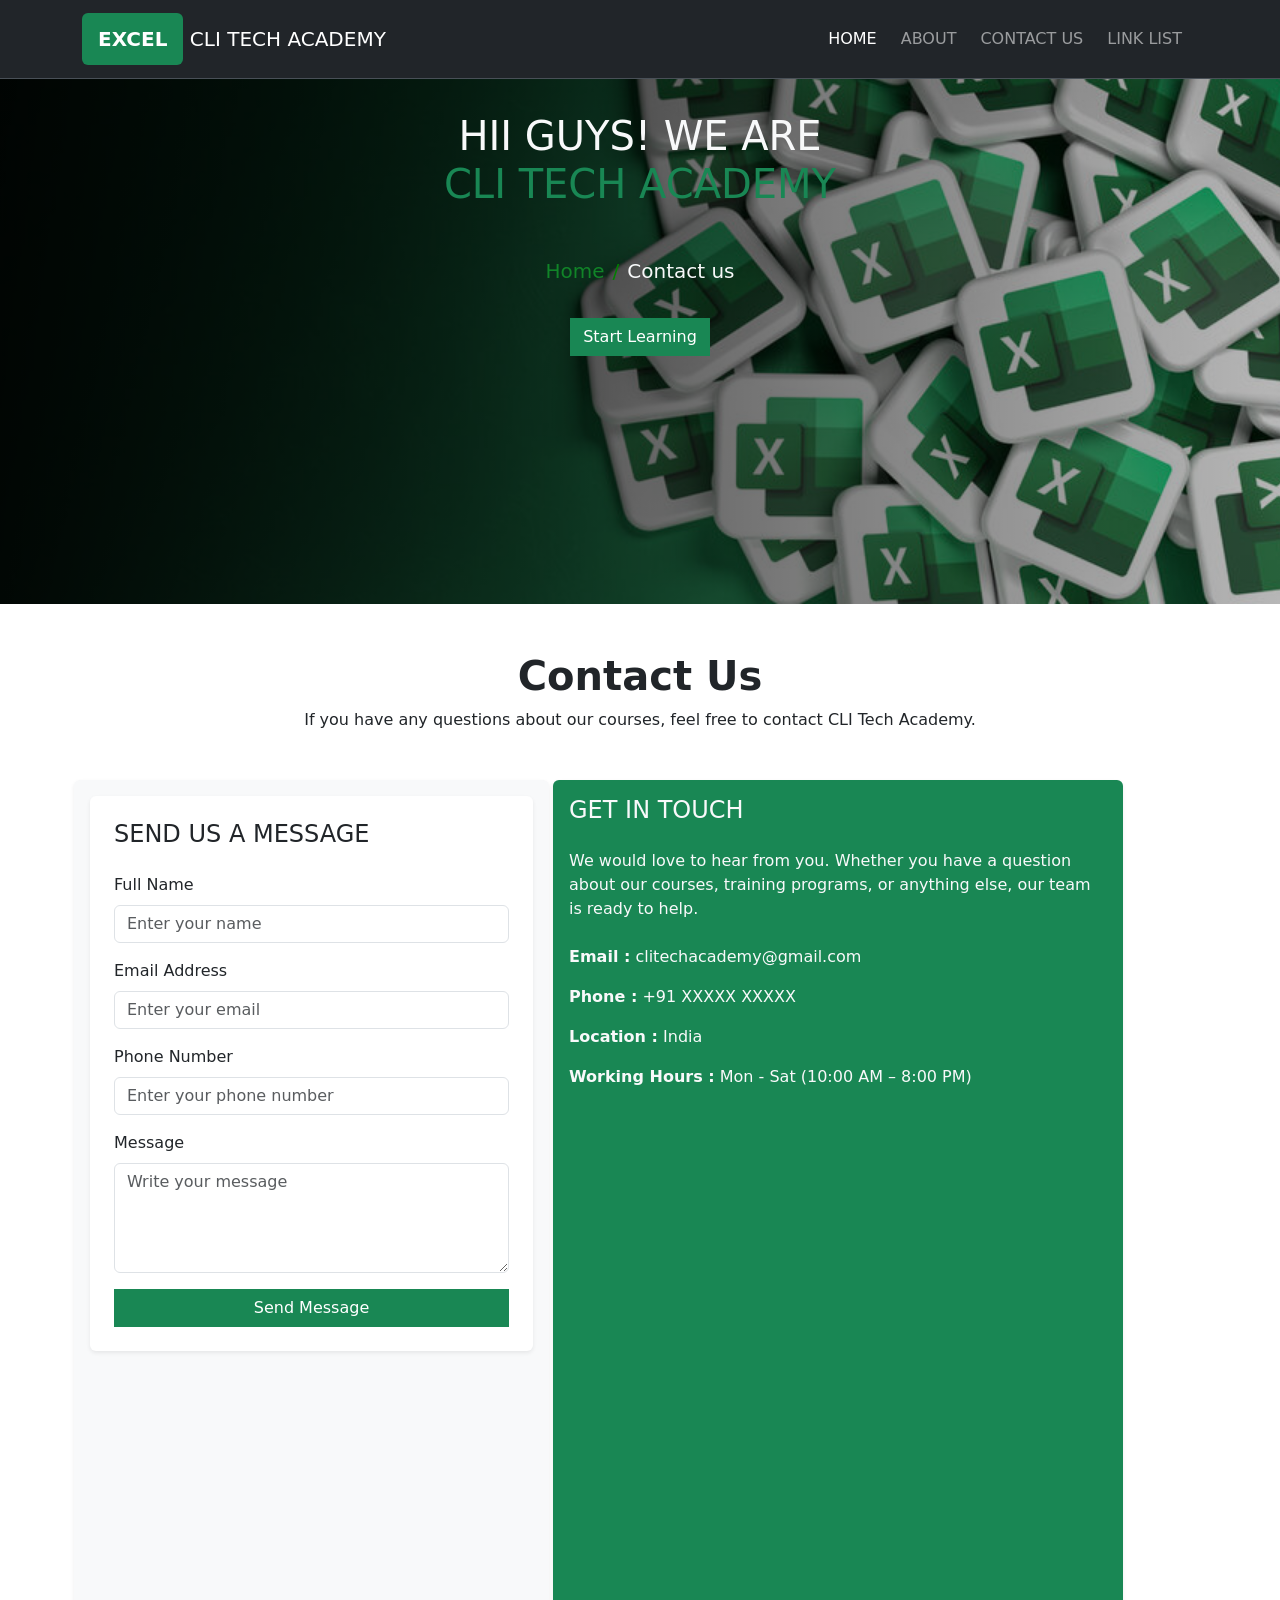
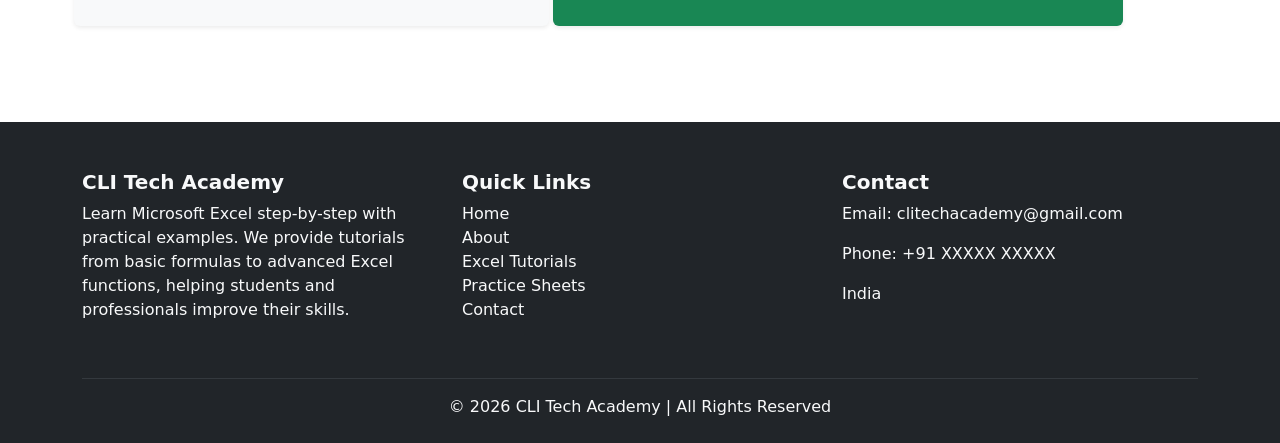
<file: contact.html>
<!doctype html>
<html lang="en">

<head>
    <meta charset="utf-8">
    <meta name="viewport" content="width=device-width, initial-scale=1">
    <title>Excel Topics</title>
    <link rel="stylesheet" href="css/style.css">
    <link href="https://cdn.jsdelivr.net/npm/bootstrap@5.3.8/dist/css/bootstrap.min.css" rel="stylesheet"
        integrity="sha384-sRIl4kxILFvY47J16cr9ZwB07vP4J8+LH7qKQnuqkuIAvNWLzeN8tE5YBujZqJLB" crossorigin="anonymous">
</head>

<body>

    <nav id="navbar-section" class="navbar navbar-expand-lg bg-dark border-bottom border-body fixed-top"
        data-bs-theme="dark">
        <div class="container">
            <button class="navbar-toggler" type="button" data-bs-toggle="collapse" data-bs-target="#navbarTogglerDemo03"
                aria-controls="navbarTogglerDemo03" aria-expanded="false" aria-label="Toggle navigation">
                <span class="navbar-toggler-icon"></span>
            </button>
            <a class="navbar-brand text-uppercase" href="#"><span class="badge text-bg-success fs-5 p-3">Excel</span>
                CLI Tech Academy</a>
            <div class="collapse navbar-collapse" id="navbarTogglerDemo03">
                <ul class="navbar-nav ms-auto mb-2 mb-lg-0">
                    <li class="nav-item me-2 text-uppercase">
                        <a class="nav-link active" aria-current="page" href="index.html">Home</a>
                    </li>
                    <li class="nav-item me-2 text-uppercase">
                        <a class="nav-link" href="about.html">About</a>
                    </li>
                    <li class="nav-item me-2 text-uppercase">
                        <a class="nav-link" href="#">Contact us</a>
                    </li>
                    <li class="nav-item me-2 text-uppercase">
                        <a class="nav-link" href="#">Link list</a>
                    </li>
                </ul>
            </div>
        </div>
    </nav>



    <div class="container-fluid main-bg-image main-bg-image-about mb-5" style="margin-top:4rem;">
        <div class="row justify-content-center align-items-center text-center">
            <div class="col-lg-6">

                <div class="banner">

                    <h1 class="my-5 text-light text-uppercase">Hii Guys! We are <br> <span class="text-success">CLI Tech
                            Academy</span> </h1>

                    <nav aria-label="breadcrumb">
                        <ol class="breadcrumb fs-5 justify-content-center">
                            <li class="breadcrumb-item"><a href="index.html"
                                    style="color: rgb(17, 132, 40) !important; text-decoration: none;">Home</a></li>
                            <li class="breadcrumb-item active text-light" aria-current="page">Contact us</li>
                        </ol>
                    </nav>

                    <button class="btn btn-success rounded-0 mt-3">Start Learning</button>

                </div>

            </div>
        </div>
    </div>

    <div class="container my-5">
        <div class="text-center mb-5">
            <h1 class="fw-bold">Contact Us</h1>
            <p>If you have any questions about our courses, feel free to contact CLI Tech Academy.</p>
        </div>

        <div class="row">

            <!-- Contact Form -->
            <div class="col-lg-5 mx-1 mb-4 shadow-sm p-3 mb-5 bg-body-tertiary rounded">
                <div class="card shadow-sm border-0">
                    <div class="card-body p-4">

                        <h4 class="mb-4 text-uppercase">Send us a Message</h4>

                        <form>

                            <div class="mb-3">
                                <label class="form-label">Full Name</label>
                                <input type="text" class="form-control" placeholder="Enter your name">
                            </div>

                            <div class="mb-3">
                                <label class="form-label">Email Address</label>
                                <input type="email" class="form-control" placeholder="Enter your email">
                            </div>

                            <div class="mb-3">
                                <label class="form-label">Phone Number</label>
                                <input type="text" class="form-control" placeholder="Enter your phone number">
                            </div>

                            <div class="mb-3">
                                <label class="form-label">Message</label>
                                <textarea class="form-control" rows="4" placeholder="Write your message"></textarea>
                            </div>

                            <button class="btn btn-success rounded-0 w-100">Send Message</button>

                        </form>

                    </div>
                </div>
            </div>


            <!-- Contact Information -->
            <div class="col-lg-6 shadow-sm p-3 mb-5 bg-success  text-light rounded">

                <h4 class="mb-4 text-uppercase">Get in Touch</h4>

                <p>
                    We would love to hear from you. Whether you have a question about our
                    courses, training programs, or anything else, our team is ready to help.
                </p>

                <ul class="list-unstyled mt-4">

                    <li class="mb-3">
                        <strong>Email :</strong> clitechacademy@gmail.com
                    </li>

                    <li class="mb-3">
                        <strong>Phone :</strong> +91 XXXXX XXXXX
                    </li>

                    <li class="mb-3">
                        <strong>Location :</strong> India
                    </li>

                    <li class="mb-3">
                        <strong>Working Hours :</strong> Mon - Sat (10:00 AM – 8:00 PM)
                    </li>

                </ul>

                <div class="container-fluid p-0 mb-5">

                    <iframe
                        src="https://www.google.com/maps/embed?pb=!1m14!1m8!1m3!1d4340.478203115558!2d77.33544082228748!3d28.348733074092696!3m2!1i1024!2i768!4f13.1!3m3!1m2!1s0x61aedc2b9482a019%3A0x94476b46772added!2sComputer%20Learning%20Institute!5e1!3m2!1sen!2sus!4v1772807767629!5m2!1sen!2sus"
                        width="600" height="450" style="border:0;" allowfullscreen="" loading="lazy"
                        referrerpolicy="no-referrer-when-downgrade"></iframe>

                </div>
            </div>

        </div>
    </div>




    <!-- footer section here -->
    <footer class="bg-dark text-light pt-5 pb-4">
        <div class="container">
            <div class="row">

                <!-- About -->
                <div class="col-md-4 mb-4">
                    <h5 class="fw-bold">CLI Tech Academy</h5>
                    <p>
                        Learn Microsoft Excel step-by-step with practical examples.
                        We provide tutorials from basic formulas to advanced Excel
                        functions, helping students and professionals improve their skills.
                    </p>
                </div>

                <!-- Quick Links -->
                <div class="col-md-4 mb-4">
                    <h5 class="fw-bold">Quick Links</h5>
                    <ul class="list-unstyled">
                        <li><a href="#" class="text-decoration-none text-light">Home</a></li>
                        <li><a href="#" class="text-decoration-none text-light">About</a></li>
                        <li><a href="#" class="text-decoration-none text-light">Excel Tutorials</a></li>
                        <li><a href="#" class="text-decoration-none text-light">Practice Sheets</a></li>
                        <li><a href="#" class="text-decoration-none text-light">Contact</a></li>
                    </ul>
                </div>

                <!-- Contact -->
                <div class="col-md-4 mb-4">
                    <h5 class="fw-bold">Contact</h5>
                    <p>Email: clitechacademy@gmail.com</p>
                    <p>Phone: +91 XXXXX XXXXX</p>
                    <p>India</p>
                </div>

            </div>

            <hr class="border-secondary">

            <!-- Bottom -->
            <div class="text-center">
                <p class="mb-0">
                    © 2026 CLI Tech Academy | All Rights Reserved
                </p>
            </div>
        </div>
    </footer>
    <script src="https://cdn.jsdelivr.net/npm/bootstrap@5.3.8/dist/js/bootstrap.bundle.min.js"
        integrity="sha384-FKyoEForCGlyvwx9Hj09JcYn3nv7wiPVlz7YYwJrWVcXK/BmnVDxM+D2scQbITxI"
        crossorigin="anonymous"></script>

    <script src="./js/scrpit.js"></script>
</body>

</html>
</file>
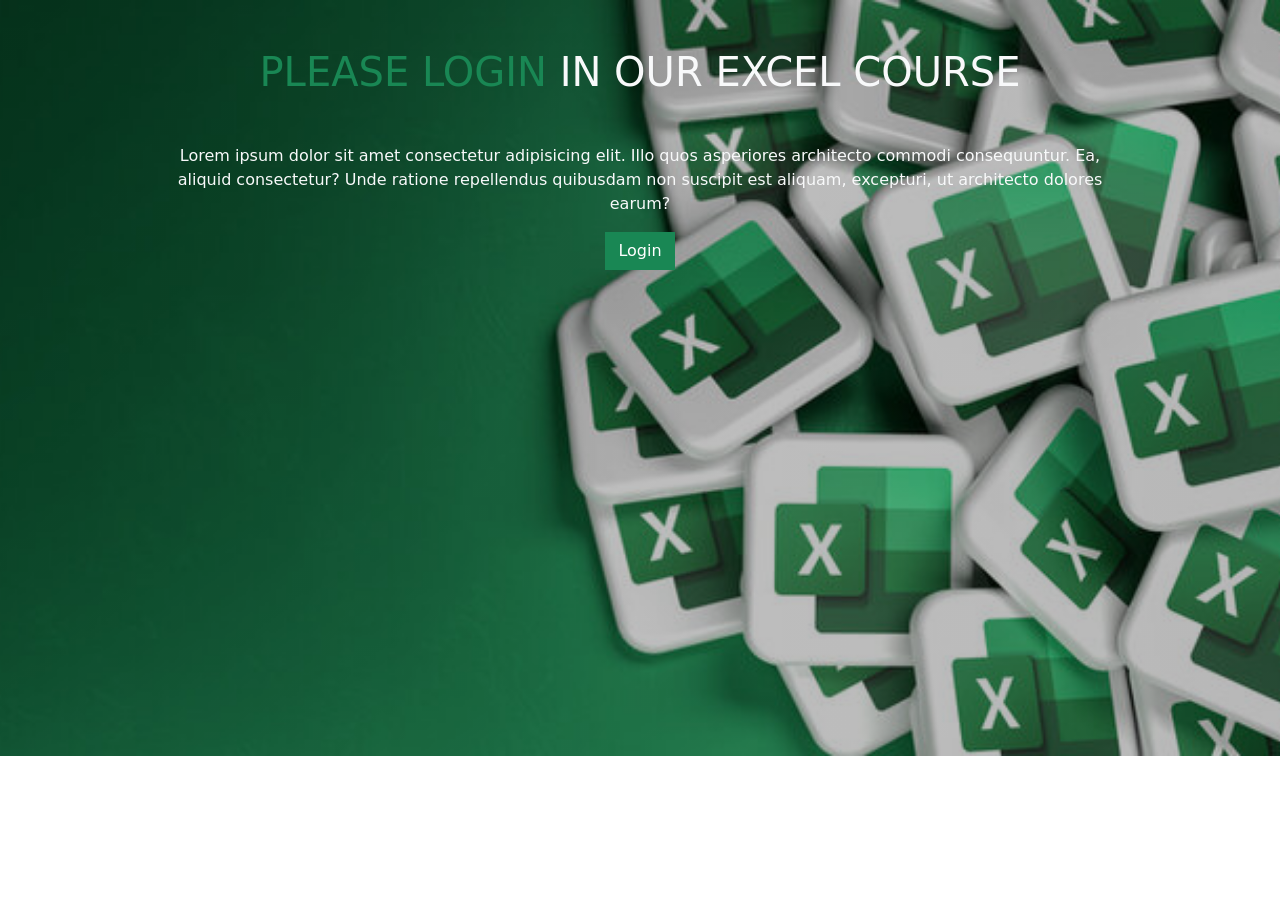
<file: password.html>
<!doctype html>
<html lang="en">

<head>
    <meta charset="utf-8">
    <meta name="viewport" content="width=device-width, initial-scale=1">
    <title>Excel Topics</title>
    <link rel="stylesheet" href="css/style.css">
    <link href="https://cdn.jsdelivr.net/npm/bootstrap@5.3.8/dist/css/bootstrap.min.css" rel="stylesheet"
        integrity="sha384-sRIl4kxILFvY47J16cr9ZwB07vP4J8+LH7qKQnuqkuIAvNWLzeN8tE5YBujZqJLB" crossorigin="anonymous">

</head>

<body>


    <div class="container-fulid main-bg-image mb-5">
        <div class="row ">
            <div class="col-lg-12 col-md-12">
                <div class="container">
                    <div class="row">
                        <div class="col-lg-10 col-md-5 mx-auto">
                            <div class="banner text-center">
                                <h1 class="my-5 text-success text-uppercase">Please Login <span class="text-light">
                                        In Our Excel Course</span></h1>
                                <p class="text-light">Lorem ipsum dolor sit amet consectetur adipisicing elit. Illo quos
                                    asperiores
                                    architecto commodi consequuntur. Ea, aliquid consectetur? Unde ratione repellendus
                                    quibusdam non
                                    suscipit est aliquam, excepturi, ut architecto dolores earum?</p>
                                <button type="button" class="btn btn-success rounded-0" data-bs-toggle="modal"
                                    data-bs-target="#exampleModal">Login</button>
                            </div>
                        </div>
                    </div>
                </div>
            </div>
        </div>
    </div>

    <!-- Modal -->
    <div class="modal fade" id="exampleModal" tabindex="-1" aria-labelledby="exampleModalLabel" aria-hidden="true">
        <div class="modal-dialog">
            <div class="modal-content">
                <div class="modal-header">
                    <h1 class="modal-title fs-5" id="exampleModalLabel">Login to Excel Course</h1>
                    <button type="button" class="btn-close" data-bs-dismiss="modal" aria-label="Close"></button>
                </div>
                <div class="modal-body">
                    <form action="sever.php" method="post">
                        <div class="mb-3">
                            <label for="exampleInputEmail1" class="form-label">Email address</label>
                            <input type="email" name="email" class="form-control" id="exampleInputEmail1"
                                aria-describedby="emailHelp">
                            <div id="emailHelp" class="form-text">We'll never share your email with anyone else.</div>
                        </div>
                        <div class="mb-3">
                            <label for="exampleInputPassword1" class="form-label">Password</label>
                            <input type="password" name="password" class="form-control" id="exampleInputPassword1">
                        </div>
                        <div class="mb-3 form-check">
                            <input type="checkbox" class="form-check-input" id="exampleCheck1">
                            <label class="form-check-label" for="exampleCheck1">Remember me</label>
                        </div>
                        <button type="submit" class="btn btn-primary">Submit</button>
                    </form>
                </div>
                <div class="modal-footer">
                    <button type="button" class="btn btn-secondary" data-bs-dismiss="modal">Close</button>
                    <button type="button" class="btn btn-primary" onclick="login()">Save changes</button>
                </div>  
            </div>
        </div>
    </div>

    <script>
        const myModal = document.getElementById('exampleModal')
        const myInput = document.getElementById('exampleInputEmail1')
        const myPassword = document.getElementById('exampleInputPassword1')

        function login() {
            if (myPassword.value === "CLI7668") {
                window.location.href = "index.html";
            }
            else {
                myModal.addEventListener('shown.bs.modal', () => {
                    myInput.focus()
                })
            }
        }
    </script>


    <script src="https://cdn.jsdelivr.net/npm/bootstrap@5.3.8/dist/js/bootstrap.bundle.min.js"
        integrity="sha384-FKyoEForCGlyvwx9Hj09JcYn3nv7wiPVlz7YYwJrWVcXK/BmnVDxM+D2scQbITxI"
        crossorigin="anonymous"></script>
</body>

</html>
</file>
<file: css/style.css>
* {
    margin: 0;
    padding: 0;
}

.main-bg-image {
    background-image: linear-gradient(to left, rgba(0, 0, 0, 0.274), rgba(0, 0, 0, 0.241)), url(../images/image.png);
    background-position: center !important;
    background-repeat: no-repeat;
    background-size: cover;
    overflow: hidden;
    height: 84vh;
}

.banner {
    width: 100%;
    /* background: red; */
    height: 500px;
}


.tab-content {
    height: 100vh !important;
    overflow-y: scroll;
    box-shadow: 0px 0px 10px rgba(0, 0, 0, 0.1) inset;
}

.nav-pills .nav-link {
    box-shadow: 0px 0px 10px rgba(0, 0, 0, 0.1) inset;
    color: rgb(0, 0, 0) !important;
    text-transform: uppercase;
    margin: 10px 0 !important;
}

.nav-pills .nav-link.active {
    background-color: green !important;
    color: white !important;
    border-radius: 0 !important;
}

.v-pills-tab-container {
    height: 100vh !important;
    overflow-y: scroll;
    box-shadow: inset 0px 0px 10px rgba(0, 0, 0, 0.407);
    /* padding: 30px; */

}

footer a:hover {
    color: #0d6efd !important;
    padding-left: 5px;
    transition: 0.3s;
}



/* Media screen */
@media (max-width:768px) {
    .navbar-brand {
        font-size: large !important;
    }

    .v-pills-tab-container {
        height: 30vh !important;
        overflow-y: scroll;
        box-shadow: inset 0px 0px 10px rgba(0, 0, 0, 0.407);
        /* padding: 30px; */
        
    }
    
}


/* About page css from here */

.main-bg-image-about{
    background-image: linear-gradient(to left, rgba(0, 0, 0, 0.273), rgba(0, 0, 0, 0.926)), url(../images/image.png) !important;
    background-position: center !important;
    background-repeat: no-repeat;
    background-size: cover;
    overflow: hidden;
    height: 60vh;

}

.breadcrumb-item+.breadcrumb-item::before {
    color: green !important;
}
</file>
